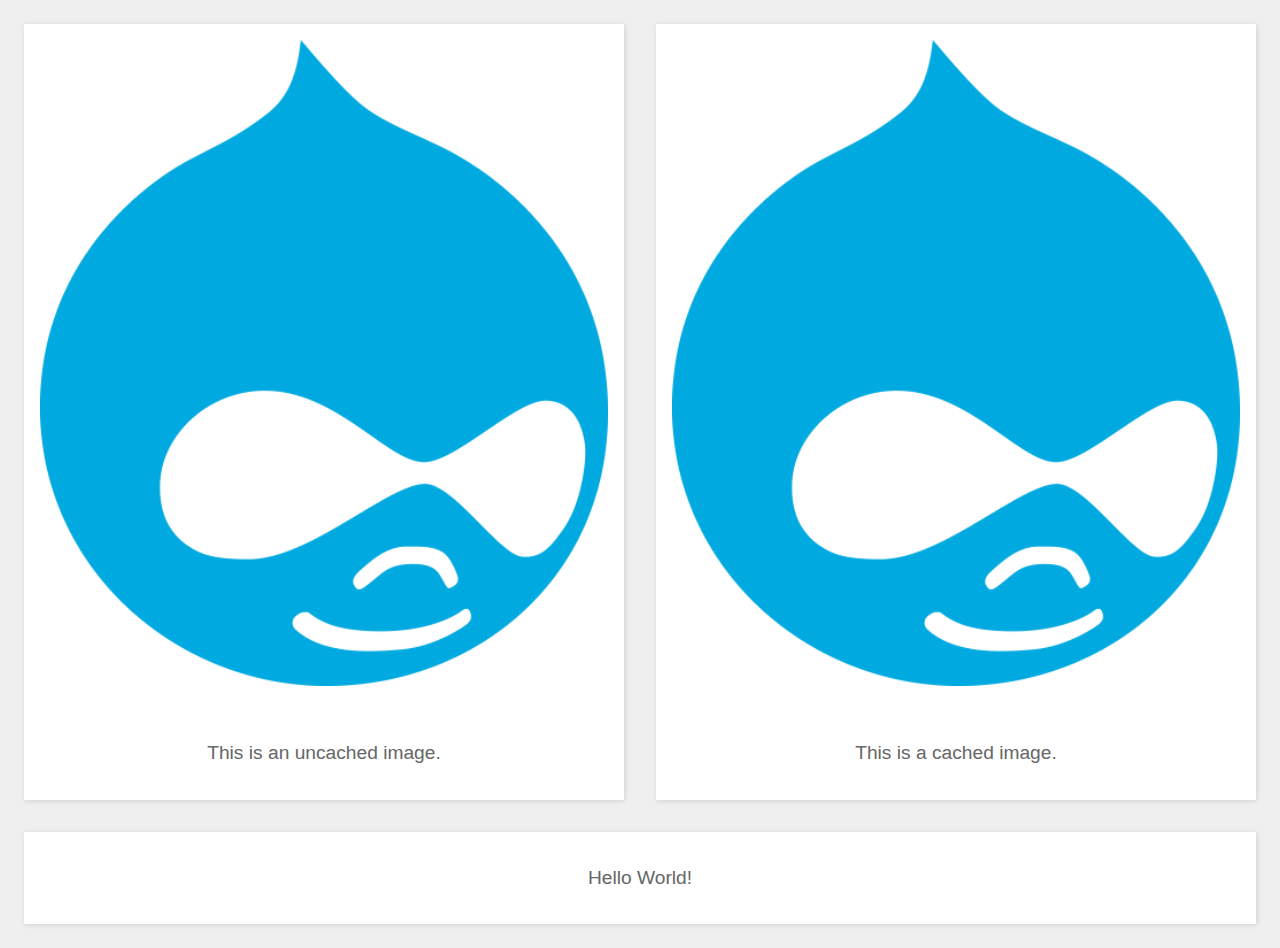
<file: index.html>
<!DOCTYPE html>
<html lang="en">
<head>
	<meta charset="UTF-8">
	<title>Service Worker</title>
	<link rel="stylesheet" href="/static-resources/style.css">
  <link rel="manifest" href="manifest.json">
</head>
<body>
  <div class="left">
    <img src="/dynamic-resources/drupal_logo.png" onerror="this.src='/static-resources/drupal_logo_offline.png';">
    <p>This is an uncached image.</p>
  </div>
  <div class="right">
    <img src="/static-resources/drupal_logo.png">
    <p>This is a cached image.</p>
  </div>
  <div class="notification">
    <p>Hello World!</p>
  </div>
	<script src="/static-resources/app.js"></script>
</body>
</html>
</file>
<file: static-resources/style.css>
body {
  background: #efefef;
  font-size: 1.2rem;
  font-family: 'Lato', sans-serif;
  color: #666;
  display: flex;
  flex-flow: row wrap;
}

div {
  background: white;
  box-shadow: 1px 1px 5px rgba(0,0,0,.125);
  margin: 1rem;
  padding: 1rem;
}

div.left,
div.right {
  flex: 1;
}

div.notification {
  flex: 1 1 100%;
}

div img {
  width: 100%;
  margin: 0 0 2rem;
}

div p {
  text-align: center;
}

.blink {
  animation: blink 1s ease;
}

.blink-alt {
  animation: blink-alt 1s ease;
}

@keyframes blink {
  0% {

  }
  20% {
        transform: scale(1.2);
  }
  40% {
        transform: scale(1);
  }
  50% {
    color: #60a6dd;
        transform: scale(1.2);
  }
  70% {
        transform: scale(1);
  }
  90% {
        transform: scale(1.2);

  }
  100% {

  }
}

@keyframes blink-alt {
  0% {

  }
  20% {
        transform: scale(1.2);
  }
  40% {
        transform: scale(1);
  }
  50% {
    color: #60a6dd;
        transform: scale(1.2);
  }
  70% {
        transform: scale(1);
  }
  90% {
        transform: scale(1.2);

  }
  100% {

  }
}
</file>
